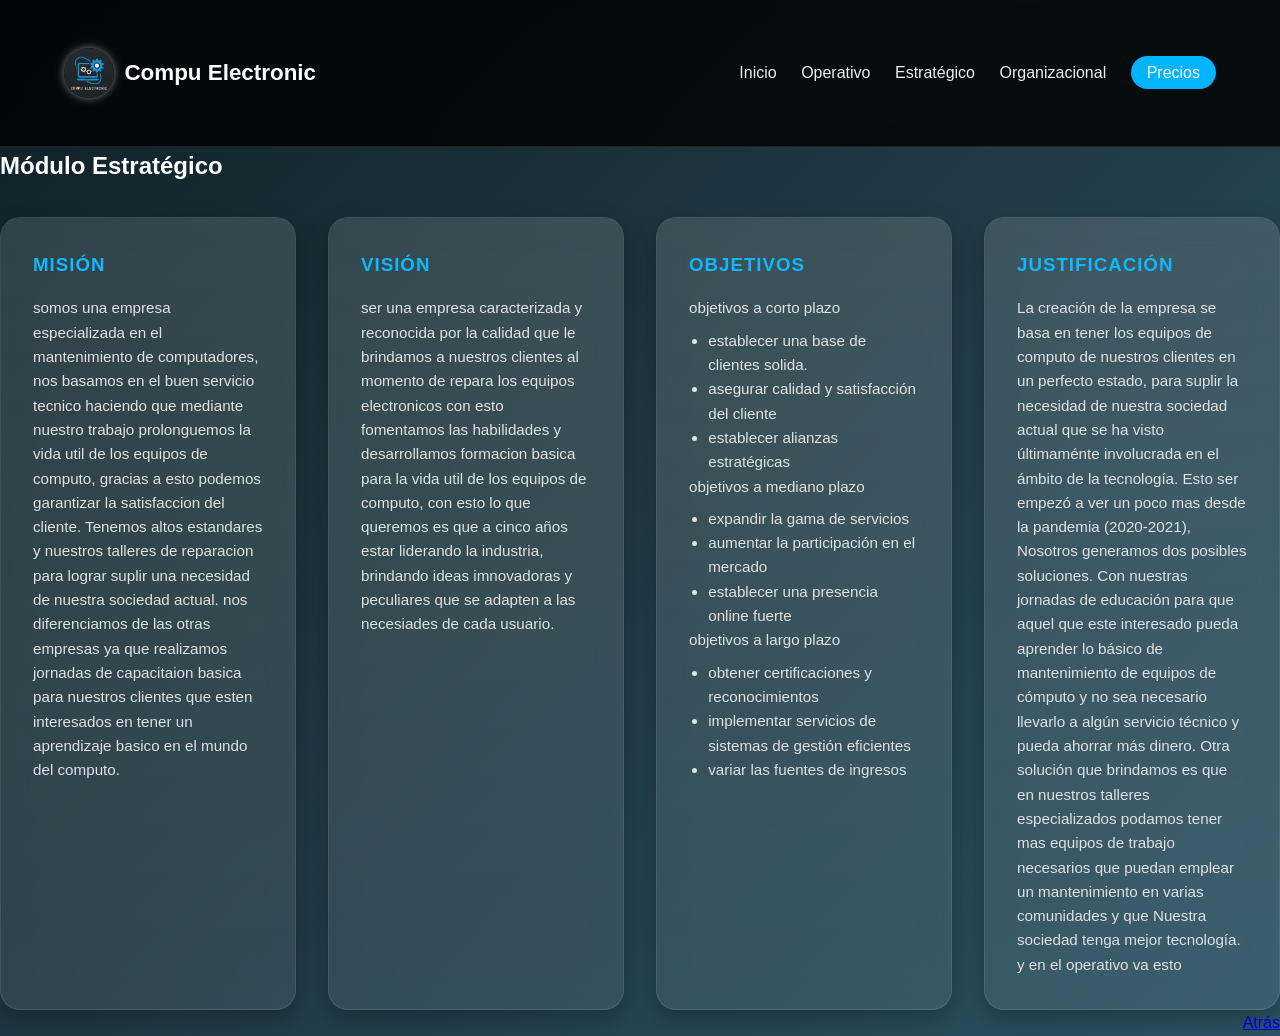
<file: estrategico.html>
<!doctype html>
<html lang="es">
<head>
  <meta charset="utf-8" />
  <meta name="viewport" content="width=device-width,initial-scale=1" />
  <title>Estratégico — Compu Electronic</title>
  <link rel="stylesheet" href="style.css">
</head>
<body>
  <header class="site-header">
    <div class="container header-inner">
      <a class="brand" href="index.html#estrategico"><img src="Logo.jpeg" alt="Logo" class="logo-img"><span class="brand-text">Compu Electronic</span></a>
      <nav class="main-nav">
        <a href="index.html">Inicio</a>
        <a href="operativo.html">Operativo</a>
        <a href="estrategico.html">Estratégico</a>
        <a href="organizacional.html">Organizacional</a>
        <a href="precios.html" class="btn-primary">Precios</a>
      </nav>
    </div>
  </header>

  <div class="single-wrap">
    <article class="single-card">
      <h2>Módulo Estratégico</h2>
      <div class="card-container">
        <div class="card">
          <h3>Misión</h3>
          <p>somos una empresa especializada en el mantenimiento de computadores, nos basamos en el buen servicio tecnico haciendo que mediante nuestro trabajo prolonguemos la vida util de los equipos de computo, gracias a esto podemos garantizar la satisfaccion del cliente. Tenemos altos estandares y nuestros talleres de reparacion para lograr suplir una necesidad de nuestra sociedad actual. nos diferenciamos de las otras empresas ya que realizamos jornadas de capacitaion basica para nuestros clientes que esten interesados en tener un aprendizaje basico en el mundo del computo.</p>
        </div>

        <div class="card">
          <h3>Visión</h3>
          <p>ser una empresa caracterizada y reconocida por la calidad que le brindamos a nuestros clientes al momento de repara los equipos electronicos con esto fomentamos las habilidades y desarrollamos formacion basica para la vida util de los equipos de computo, con esto lo que queremos es que a cinco años estar liderando la industria, brindando ideas imnovadoras y peculiares que se adapten a las necesiades de cada usuario.</p>
        </div>

        <div class="card">
          <h3>Objetivos</h3>
          <p>objetivos a corto plazo</p>
          <ul class="bullets">
            <li>establecer una base de clientes solida.</li>
            <li>asegurar calidad y satisfacción del cliente</li>
            <li>establecer alianzas estratégicas</li>
          </ul>

          <p>objetivos a mediano plazo</p>
          <ul class="bullets">
            <li>expandir la gama de servicios</li>
            <li>aumentar la participación en el mercado</li>
            <li>establecer una presencia online fuerte</li>
          </ul>

          <p>objetivos a largo plazo</p>
          <ul class="bullets">
            <li>obtener certificaciones y reconocimientos</li>
            <li>implementar servicios de sistemas de gestión eficientes</li>
            <li>variar las fuentes de ingresos</li>
          </ul>
        </div>

        <div class="card">
          <h3>Justificación</h3>
          <p>La creación de la empresa se basa en tener los equipos de computo de nuestros clientes en un perfecto estado, para suplir la necesidad de nuestra sociedad actual que se ha visto últimaménte involucrada en el ámbito de la tecnología. Esto ser empezó a ver un poco mas desde la pandemia (2020-2021), Nosotros generamos dos posibles soluciones. Con nuestras jornadas de educación para que aquel que este interesado pueda aprender lo básico de mantenimiento de equipos de cómputo y no sea necesario llevarlo a algún servicio técnico y pueda ahorrar más dinero. Otra solución que brindamos es que en nuestros talleres especializados podamos tener mas equipos de trabajo necesarios que puedan emplear un mantenimiento en varias comunidades y que Nuestra sociedad tenga mejor tecnología. y en el operativo va esto</p>
        </div>
      </div>

      <div style="text-align:right">
        <a class="btn-back" href="index.html#estrategico">Atrás</a>
      </div>
    </article>
  </div>
</body>
</html>
</file>
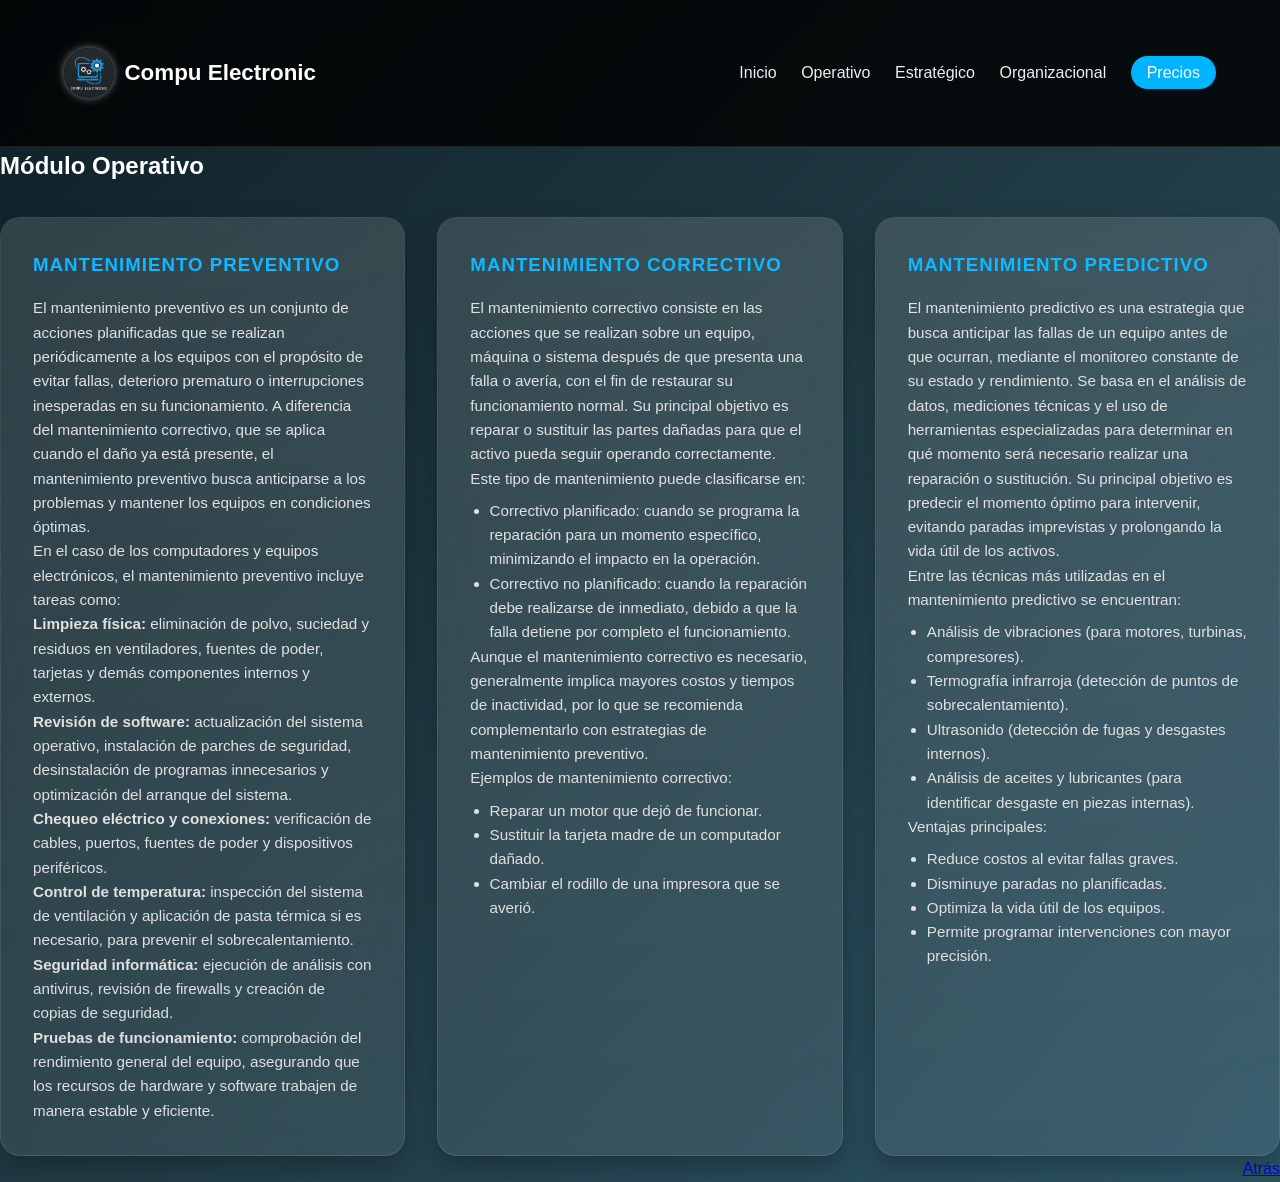
<file: operativo.html>
<!doctype html>
<html lang="es">
<head>
  <meta charset="utf-8" />
  <meta name="viewport" content="width=device-width,initial-scale=1" />
  <title>Operativo — Compu Electronic</title>
  <link rel="stylesheet" href="style.css">
</head>
<body>
  <header class="site-header">
    <div class="container header-inner">
      <a class="brand" href="index.html#operativo">
        <img src="Logo.jpeg" alt="Logo" class="logo-img">
        <span class="brand-text">Compu Electronic</span>
      </a>
      <nav class="main-nav">
        <a href="index.html">Inicio</a>
        <a href="operativo.html">Operativo</a>
        <a href="estrategico.html">Estratégico</a>
        <a href="organizacional.html">Organizacional</a>
        <a href="precios.html" class="btn-primary">Precios</a>
      </nav>
    </div>
  </header>

  <div class="single-wrap">
    <article class="single-card" id="operativo-card" role="region" aria-labelledby="op-title">
      <h2 id="op-title">Módulo Operativo</h2>

      <div class="card-container">
        <div class="card">
          <h3>Mantenimiento Preventivo</h3>
          <p>El mantenimiento preventivo es un conjunto de acciones planificadas que se realizan periódicamente a los equipos con el propósito de evitar fallas, deterioro prematuro o interrupciones inesperadas en su funcionamiento. A diferencia del mantenimiento correctivo, que se aplica cuando el daño ya está presente, el mantenimiento preventivo busca anticiparse a los problemas y mantener los equipos en condiciones óptimas.</p>

          <p>En el caso de los computadores y equipos electrónicos, el mantenimiento preventivo incluye tareas como:</p>

          <p><strong>Limpieza física:</strong> eliminación de polvo, suciedad y residuos en ventiladores, fuentes de poder, tarjetas y demás componentes internos y externos.</p>

          <p><strong>Revisión de software:</strong> actualización del sistema operativo, instalación de parches de seguridad, desinstalación de programas innecesarios y optimización del arranque del sistema.</p>

          <p><strong>Chequeo eléctrico y conexiones:</strong> verificación de cables, puertos, fuentes de poder y dispositivos periféricos.</p>

          <p><strong>Control de temperatura:</strong> inspección del sistema de ventilación y aplicación de pasta térmica si es necesario, para prevenir el sobrecalentamiento.</p>

          <p><strong>Seguridad informática:</strong> ejecución de análisis con antivirus, revisión de firewalls y creación de copias de seguridad.</p>

          <p><strong>Pruebas de funcionamiento:</strong> comprobación del rendimiento general del equipo, asegurando que los recursos de hardware y software trabajen de manera estable y eficiente.</p>
        </div>

        <div class="card">
          <h3>Mantenimiento Correctivo</h3>
          <p>El mantenimiento correctivo consiste en las acciones que se realizan sobre un equipo, máquina o sistema después de que presenta una falla o avería, con el fin de restaurar su funcionamiento normal. Su principal objetivo es reparar o sustituir las partes dañadas para que el activo pueda seguir operando correctamente.</p>

          <p>Este tipo de mantenimiento puede clasificarse en:</p>
          <ul>
            <li>Correctivo planificado: cuando se programa la reparación para un momento específico, minimizando el impacto en la operación.</li>
            <li>Correctivo no planificado: cuando la reparación debe realizarse de inmediato, debido a que la falla detiene por completo el funcionamiento.</li>
          </ul>

          <p>Aunque el mantenimiento correctivo es necesario, generalmente implica mayores costos y tiempos de inactividad, por lo que se recomienda complementarlo con estrategias de mantenimiento preventivo.</p>

          <p>Ejemplos de mantenimiento correctivo:</p>
          <ul class="bullets">
            <li>Reparar un motor que dejó de funcionar.</li>
            <li>Sustituir la tarjeta madre de un computador dañado.</li>
            <li>Cambiar el rodillo de una impresora que se averió.</li>
          </ul>
        </div>

        <div class="card">
          <h3>Mantenimiento Predictivo</h3>
          <p>El mantenimiento predictivo es una estrategia que busca anticipar las fallas de un equipo antes de que ocurran, mediante el monitoreo constante de su estado y rendimiento. Se basa en el análisis de datos, mediciones técnicas y el uso de herramientas especializadas para determinar en qué momento será necesario realizar una reparación o sustitución. Su principal objetivo es predecir el momento óptimo para intervenir, evitando paradas imprevistas y prolongando la vida útil de los activos.</p>

          <p>Entre las técnicas más utilizadas en el mantenimiento predictivo se encuentran:</p>
          <ul class="bullets">
            <li>Análisis de vibraciones (para motores, turbinas, compresores).</li>
            <li>Termografía infrarroja (detección de puntos de sobrecalentamiento).</li>
            <li>Ultrasonido (detección de fugas y desgastes internos).</li>
            <li>Análisis de aceites y lubricantes (para identificar desgaste en piezas internas).</li>
          </ul>

          <p>Ventajas principales:</p>
          <ul class="bullets">
            <li>Reduce costos al evitar fallas graves.</li>
            <li>Disminuye paradas no planificadas.</li>
            <li>Optimiza la vida útil de los equipos.</li>
            <li>Permite programar intervenciones con mayor precisión.</li>
          </ul>
        </div>
      </div>

      <div style="text-align:right">
        <a class="btn-back" href="index.html#operativo">Atrás</a>
      </div>
    </article>
  </div>
</body>
</html>
</file>
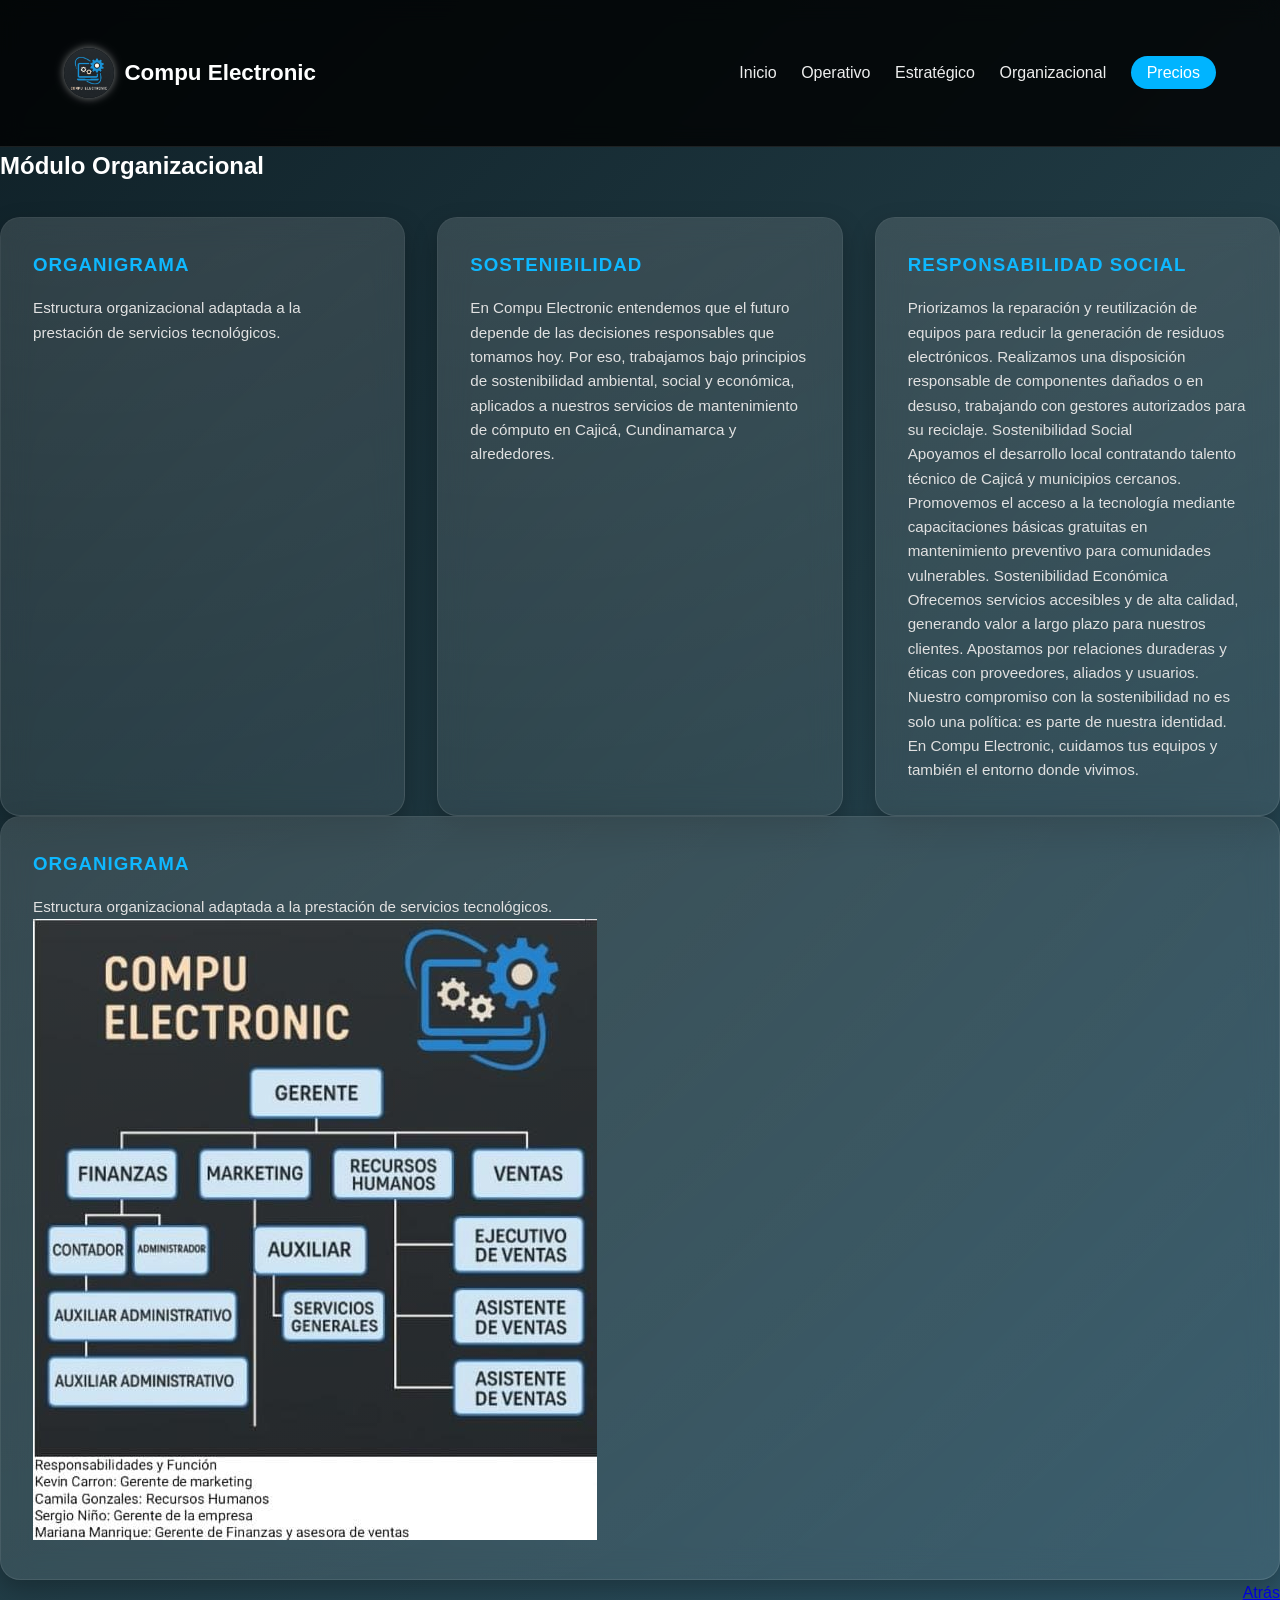
<file: organizacional.html>
<!doctype html>
<html lang="es">
<head>
  <meta charset="utf-8" />
  <meta name="viewport" content="width=device-width,initial-scale=1" />
  <title>Organizacional — Compu Electronic</title>
  <link rel="stylesheet" href="style.css">
</head>
<body>
  <header class="site-header">
    <div class="container header-inner">
      <a class="brand" href="index.html#organizacional"><img src="Logo.jpeg" alt="Logo" class="logo-img"><span class="brand-text">Compu Electronic</span></a>
      <nav class="main-nav">
        <a href="index.html">Inicio</a>
        <a href="operativo.html">Operativo</a>
        <a href="estrategico.html">Estratégico</a>
        <a href="organizacional.html">Organizacional</a>
        <a href="precios.html" class="btn-primary">Precios</a>
      </nav>
    </div>
  </header>

  <div class="single-wrap">
    <article class="single-card">
  <h2>Módulo Organizacional</h2>
  <div class="card-container">
    <div class="card">
      <h3>Organigrama</h3>
      <p>Estructura organizacional adaptada a la prestación de servicios tecnológicos.</p>
    </div>
    <div class="card">
      <h3>Sostenibilidad</h3>
      <p>En Compu Electronic entendemos que el futuro depende de las decisiones responsables que tomamos hoy. Por eso, trabajamos bajo principios de sostenibilidad ambiental, social y económica, aplicados a nuestros servicios de mantenimiento de cómputo en Cajicá, Cundinamarca y alrededores.</p>
    </div>
    <div class="card">
      <h3>Responsabilidad Social</h3>
      <p>Priorizamos la reparación y reutilización de equipos para reducir la generación de residuos electrónicos. Realizamos una disposición responsable de componentes dañados o en desuso, trabajando con gestores autorizados para su reciclaje. Sostenibilidad Social</p>

      <p>Apoyamos el desarrollo local contratando talento técnico de Cajicá y municipios cercanos. Promovemos el acceso a la tecnología mediante capacitaciones básicas gratuitas en mantenimiento preventivo para comunidades vulnerables. Sostenibilidad Económica</p>

      <p>Ofrecemos servicios accesibles y de alta calidad, generando valor a largo plazo para nuestros clientes. Apostamos por relaciones duraderas y éticas con proveedores, aliados y usuarios. Nuestro compromiso con la sostenibilidad no es solo una política: es parte de nuestra identidad. En Compu Electronic, cuidamos tus equipos y también el entorno donde vivimos.</p>
    </div>
  </div>

  <div class="card org-chart">
  <h3>Organigrama</h3>
  <p>Estructura organizacional adaptada a la prestación de servicios tecnológicos.</p>
  <img src="mapa.jpg" alt="Organigrama Compu Electronic">
</div>

  <div style="text-align:right">
    <a class="btn-back" href="index.html#organizacional">Atrás</a>
  </div>
</article>

  </div>
</body>
</html>
</file>
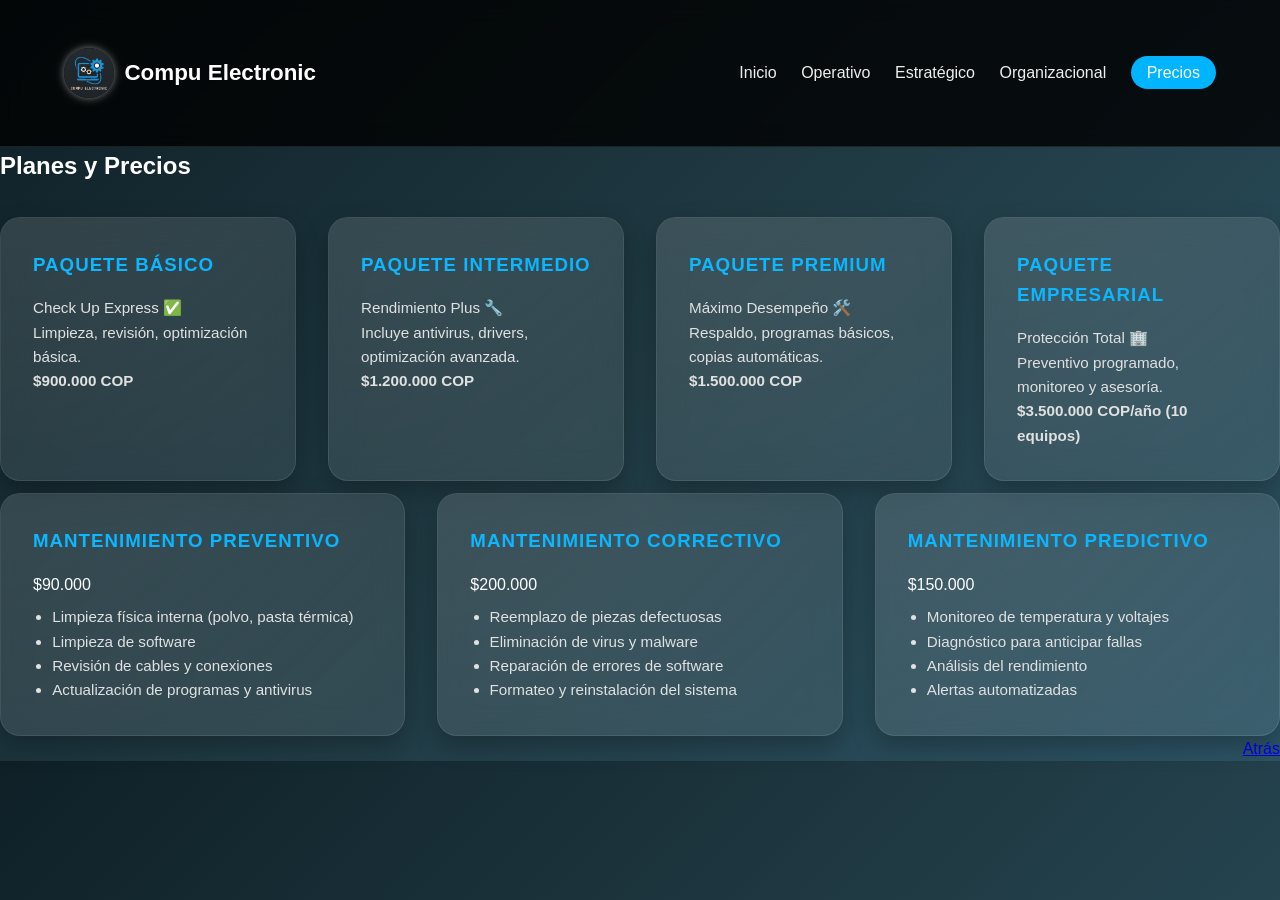
<file: precios.html>
<!doctype html>
<html lang="es">
<head>
  <meta charset="utf-8" />
  <meta name="viewport" content="width=device-width,initial-scale=1" />
  <title>Precios — Compu Electronic</title>
  <link rel="stylesheet" href="style.css">
</head>
<body>
  <header class="site-header">
    <div class="container header-inner">
      <a class="brand" href="index.html#precios"><img src="Logo.jpeg" alt="Logo" class="logo-img"><span class="brand-text">Compu Electronic</span></a>
      <nav class="main-nav">
        <a href="index.html">Inicio</a>
        <a href="operativo.html">Operativo</a>
        <a href="estrategico.html">Estratégico</a>
        <a href="organizacional.html">Organizacional</a>
        <a href="precios.html" class="btn-primary">Precios</a>
      </nav>
    </div>
  </header>

  <div class="single-wrap">
    <article class="single-card">
      <h2>Planes y Precios</h2>

      <div class="card-container">
        <div class="card">
          <h3>Paquete Básico</h3>
          <p>Check Up Express ✅<br>Limpieza, revisión, optimización básica.</p>
          <p><strong>$900.000 COP</strong></p>
        </div>

        <div class="card">
          <h3>Paquete Intermedio</h3>
          <p>Rendimiento Plus 🔧<br>Incluye antivirus, drivers, optimización avanzada.</p>
          <p><strong>$1.200.000 COP</strong></p>
        </div>

        <div class="card">
          <h3>Paquete Premium</h3>
          <p>Máximo Desempeño 🛠️<br>Respaldo, programas básicos, copias automáticas.</p>
          <p><strong>$1.500.000 COP</strong></p>
        </div>

        <div class="card">
          <h3>Paquete Empresarial</h3>
          <p>Protección Total 🏢<br>Preventivo programado, monitoreo y asesoría.</p>
          <p><strong>$3.500.000 COP/año (10 equipos)</strong></p>
        </div>
      </div>

      <div class="divider"></div>

      <div class="card-container" style="margin-top:12px">
        <div class="card">
          <h3>Mantenimiento Preventivo</h3>
          <div class="price">$90.000</div>
          <ul>
            <li>Limpieza física interna (polvo, pasta térmica)</li>
            <li>Limpieza de software</li>
            <li>Revisión de cables y conexiones</li>
            <li>Actualización de programas y antivirus</li>
          </ul>
        </div>

        <div class="card">
          <h3>Mantenimiento Correctivo</h3>
          <div class="price">$200.000</div>
          <ul>
            <li>Reemplazo de piezas defectuosas</li>
            <li>Eliminación de virus y malware</li>
            <li>Reparación de errores de software</li>
            <li>Formateo y reinstalación del sistema</li>
          </ul>
        </div>

        <div class="card">
          <h3>Mantenimiento Predictivo</h3>
          <div class="price">$150.000</div>
          <ul>
            <li>Monitoreo de temperatura y voltajes</li>
            <li>Diagnóstico para anticipar fallas</li>
            <li>Análisis del rendimiento</li>
            <li>Alertas automatizadas</li>
          </ul>
        </div>
      </div>

      <div style="text-align:right">
        <a class="btn-back" href="index.html#precios">Atrás</a>
      </div>
    </article>
  </div>
</body>
</html>
</file>
<file: style.css>
/* --- RESET Y BASE --- */
* {
  margin: 0;
  padding: 0;
  box-sizing: border-box;
}

html {
  scroll-behavior: smooth;
}

body {
  font-family: 'Poppins', sans-serif;
  background: linear-gradient(135deg, #0f2027, #203a43, #2c5364);
  color: #fff;
  line-height: 1.6;
}

/* --- CONTENEDORES --- */
.container {
  width: 90%;
  max-width: 1200px;
  margin: auto;
  padding: 2rem 0;
}

.section {
  padding: 4rem 0;
}

.section.white {
  background: transparent; /* Usa el mismo fondo que el body */
  color: #fff; /* Mantiene el texto claro */
}


.section.blue {
  background: linear-gradient(180deg, #0f3b68 0%, #155fa0 100%);
}

/* --- HEADER --- */
.site-header {
  position: sticky;
  top: 0;
  background: rgba(0, 0, 0, 0.8);
  backdrop-filter: blur(10px);
  padding: 1rem 0;
  z-index: 999;
  border-bottom: 1px solid rgba(255,255,255,0.1);
}

.header-inner {
  display: flex;
  align-items: center;
  justify-content: space-between;
}

.brand {
  display: flex;
  align-items: center;
  text-decoration: none;
  color: #fff;
  font-weight: 700;
  font-size: 1.4rem;
}

.brand img {
  height: 50px;
  margin-right: 10px;
  border-radius: 50%;
  box-shadow: 0 0 8px rgba(255,255,255,0.5);
}

/* --- NAV --- */
.main-nav a {
  margin-left: 20px;
  text-decoration: none;
  color: #eee;
  transition: 0.3s;
  font-weight: 500;
}

.main-nav a:hover {
  color: #00b4ff;
}

.btn-primary {
  background: #00b4ff;
  padding: 8px 16px;
  border-radius: 25px;
  color: #fff !important;
}

/* --- TARJETAS --- */
.card-container {
  display: grid;
  grid-template-columns: repeat(auto-fit, minmax(280px, 1fr));
  gap: 2rem;
  margin-top: 2rem;
}

.card {
  background: rgba(255, 255, 255, 0.08);
  border-radius: 20px;
  padding: 2rem;
  backdrop-filter: blur(15px);
  border: 1px solid rgba(255, 255, 255, 0.1);
  box-shadow: 0 10px 25px rgba(0, 0, 0, 0.25);
  transition: all 0.3s ease;
  position: relative;
  overflow: hidden;
  animation: fadeInUp 0.7s ease both;
}

.card::before {
  content: "";
  position: absolute;
  top: -50%;
  left: -50%;
  width: 200%;
  height: 200%;
  background: radial-gradient(circle at top left, rgba(255,255,255,0.1), transparent 70%);
  transform: rotate(25deg);
}

.card:hover {
  transform: translateY(-10px) scale(1.03);
  box-shadow: 0 15px 35px rgba(0,0,0,0.3);
  border-color: rgba(0, 180, 255, 0.5);
}

.card h3 {
  margin-bottom: 1rem;
  color: #00b4ff;
  font-weight: 700;
  text-transform: uppercase;
  letter-spacing: 1px;
}

.card p, 
.card li {
  font-size: 0.95rem;
  color: #e0e0e0;
}

.card ul {
  padding-left: 1.2rem;
  margin-top: 0.5rem;
}

/* --- GALERÍA --- */
.galeria {
  display: grid;
  grid-template-columns: repeat(auto-fit, minmax(150px, 1fr));
  gap: 1rem;
  margin-top: 2rem;
}

.galeria img {
  width: 100%;
  border-radius: 15px;
  transition: transform 0.4s, box-shadow 0.4s;
  box-shadow: 0 6px 15px rgba(0,0,0,0.3);
}

.galeria img:hover {
  transform: scale(1.05);
  box-shadow: 0 10px 25px rgba(0,180,255,0.5);
}

/* --- FOOTER --- */
.site-footer {
  background: #000;
  padding: 1.5rem 0;
  text-align: center;
  color: #bbb;
  font-size: 0.9rem;
  border-top: 1px solid rgba(255,255,255,0.1);
}

/* --- BOTONES FLOTANTES --- */
.btn-float {
  position: fixed;
  bottom: 20px;
  right: 20px;
  margin-top: 10px;
  background: #00b4ff;
  color: #fff;
  padding: 12px 16px;
  border-radius: 50%;
  text-align: center;
  font-weight: bold;
  box-shadow: 0 8px 20px rgba(0,0,0,0.3);
  transition: transform 0.3s;
}

.btn-float:hover {
  transform: scale(1.1);
  background: #00e0ff;
}

/* --- ANIMACIONES --- */
@keyframes fadeInUp {
  from {
    opacity: 0;
    transform: translateY(30px);
  }
  to {
    opacity: 1;
    transform: translateY(0);
  }
}

/* --- RESPONSIVE --- */
@media (max-width: 768px) {
  .main-nav {
    display: flex;
    flex-wrap: wrap;
    justify-content: center;
  }

  .main-nav a {
    margin: 8px;
  }

  .card {
    padding: 1.5rem;
  }
}
.organigrama {
  display: flex;
  justify-content: center;
  align-items: center;
  width: 100%;
  text-align: center;
}

.organigrama img {
  max-width: 100%;
  height: auto;
}
  .social-icons{
  position: fixed;
  top: 50%;
  right: 18px;
  transform: translateY(-50%);
  display: flex;
  flex-direction: column;   /* <- clave: apila uno debajo del otro */
  gap: 12px;
  padding: 10px;
  z-index: 1200;
  pointer-events: auto;
  /* fondo sutil para destacar */
  background: rgba(255,255,255,0.02);
  border-radius: 12px;
  backdrop-filter: blur(6px);
  box-shadow: 0 8px 30px rgba(2,6,23,0.25);
}

.social-icons .social-link{
  display: inline-flex;
  align-items: center;
  justify-content: center;
  width: 56px;
  height: 56px;
  border-radius: 12px;
  text-decoration: none;
  font-weight: 700;
  color: #fff;
  background: rgba(255,255,255,0.04);
  transition: transform .18s ease, background .18s ease, box-shadow .18s ease;
  box-shadow: 0 6px 18px rgba(0,0,0,0.25);
}

.social-link.whatsapp { background: linear-gradient(180deg,#22c35e,#14b24a); color:#fff; }
.social-link.instagram { background: linear-gradient(45deg,#feda75,#d6249f,#285AEB); color:#fff; }

.social-icons .social-link:hover{
  transform: translateX(-6px) scale(1.02);
  box-shadow: 0 10px 26px rgba(0,0,0,0.32);
}
.btn-float {
  display: none !important;
}
@media (max-width: 720px){
  .social-icons{
    top: auto;
    bottom: 18px;
    right: 50%;
    transform: translateX(50%);
    flex-direction: row;
    padding: 8px 12px;
    border-radius: 999px;
    gap: 10px;
  }
  .social-icons .social-link{ width:48px; height:48px; border-radius: 50%; }
}


    #capibara-asistente {
      position: fixed;
      bottom: 20px;
      left: 20px;
      cursor: pointer;
      text-align: center;
      z-index: 1000;
    }
    #capibara-asistente img { width: 80px; border-radius: 50%; transition: transform 0.3s; }
    #capibara-asistente:hover img { transform: scale(1.1); }
    .mensaje-capibara {
      background-color: #f8f9fa;
      border-radius: 10px;
      padding: 5px 10px;
      margin-top: 5px;
      font-size: 14px;
      display: block;
      box-shadow: 0 2px 5px rgba(0,0,0,0.2);
    }

    #chat-box {
      position: fixed;
      bottom: 110px;
      left: 20px;
      width: 300px;
      max-height: 400px;
      background-color: #fff;
      border-radius: 15px;
      box-shadow: 0 4px 10px rgba(0,0,0,0.3);
      overflow: hidden;
      display: none;
      flex-direction: column;
      z-index: 1000;
    }
    #chat-box-header { background-color: #007bff; color: white; padding: 10px; font-weight: bold; }
    #chat-box-messages {
  flex: 1;
  padding: 10px;
  overflow-y: auto;
  color: #222; /* Texto oscuro para fondo blanco */
}

    #chat-box-messages div { margin-bottom: 8px; }
    #chat-box-input { display: flex; border-top: 1px solid #ddd; }
    #chat-box-input input { flex: 1; padding: 10px; border: none; outline: none; }
    #chat-box-input button { padding: 10px; border: none; background-color: #007bff; color: white; cursor: pointer; }
</file>
